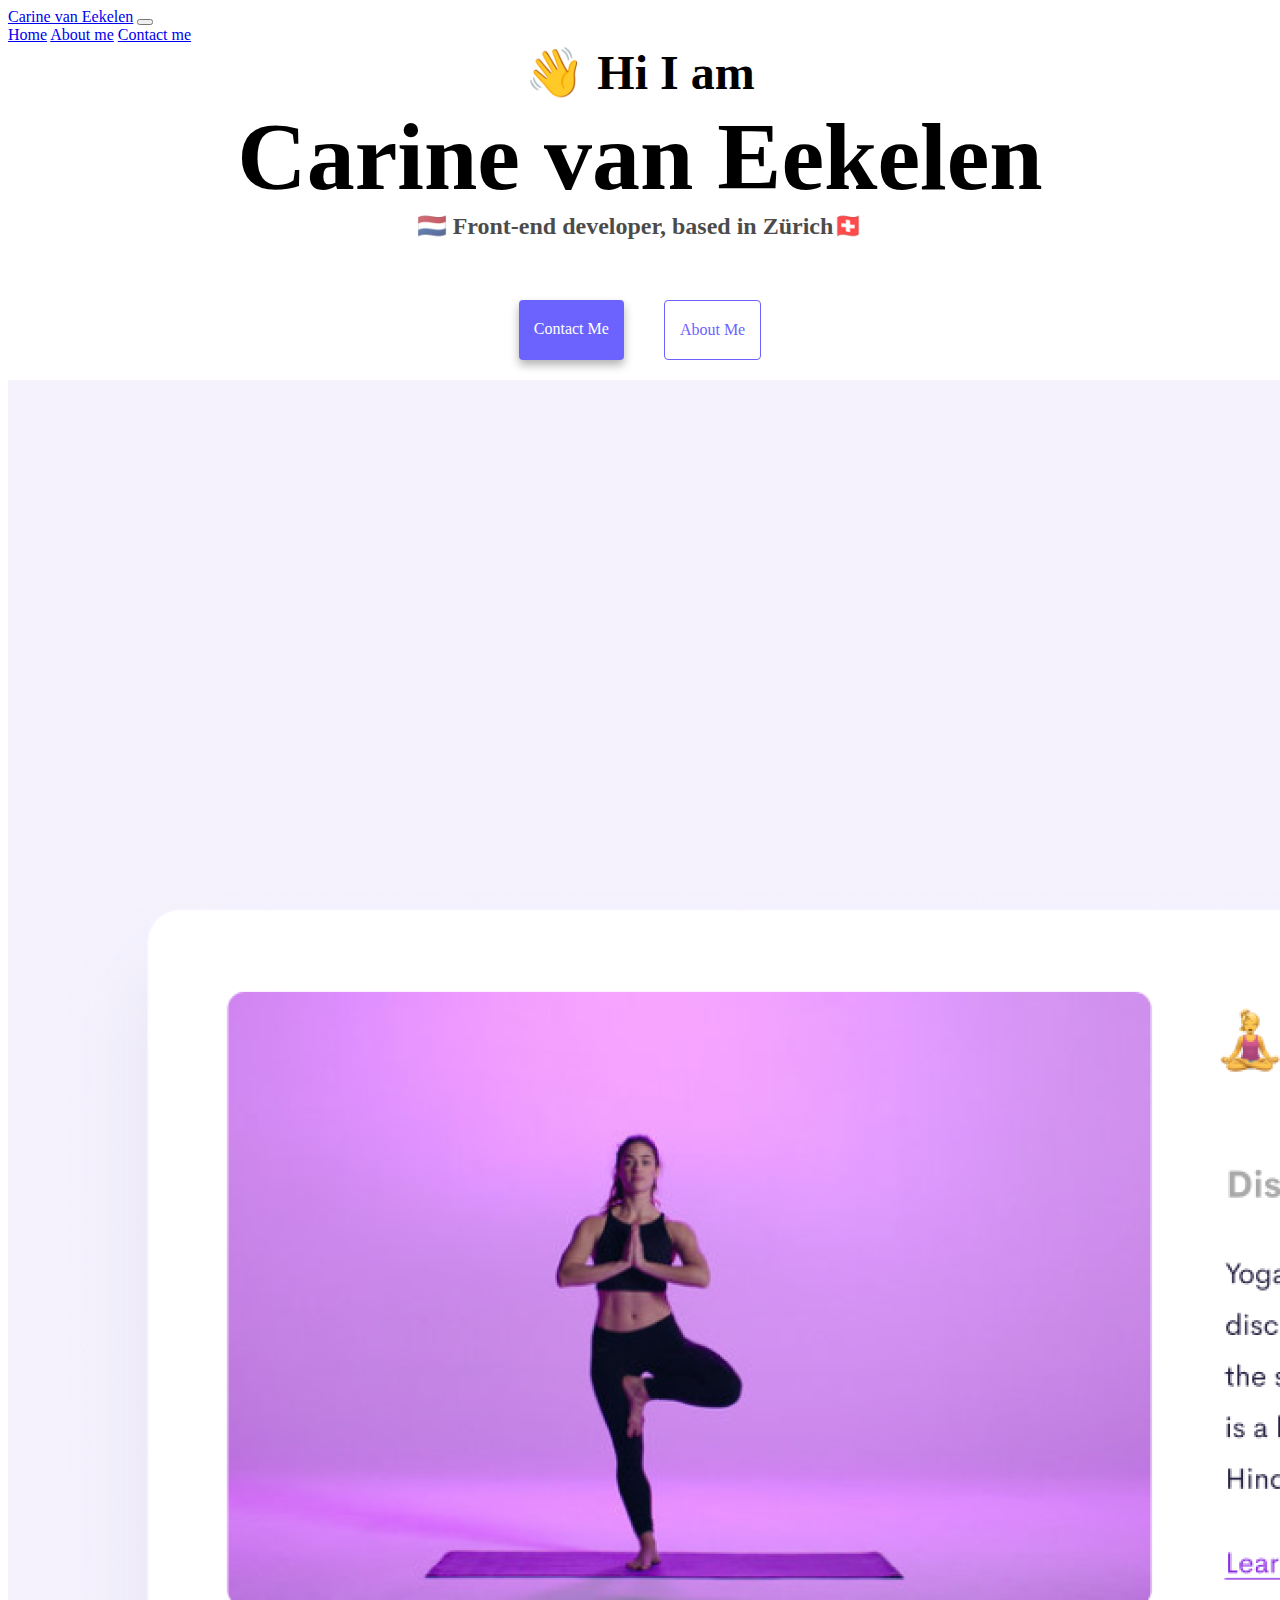
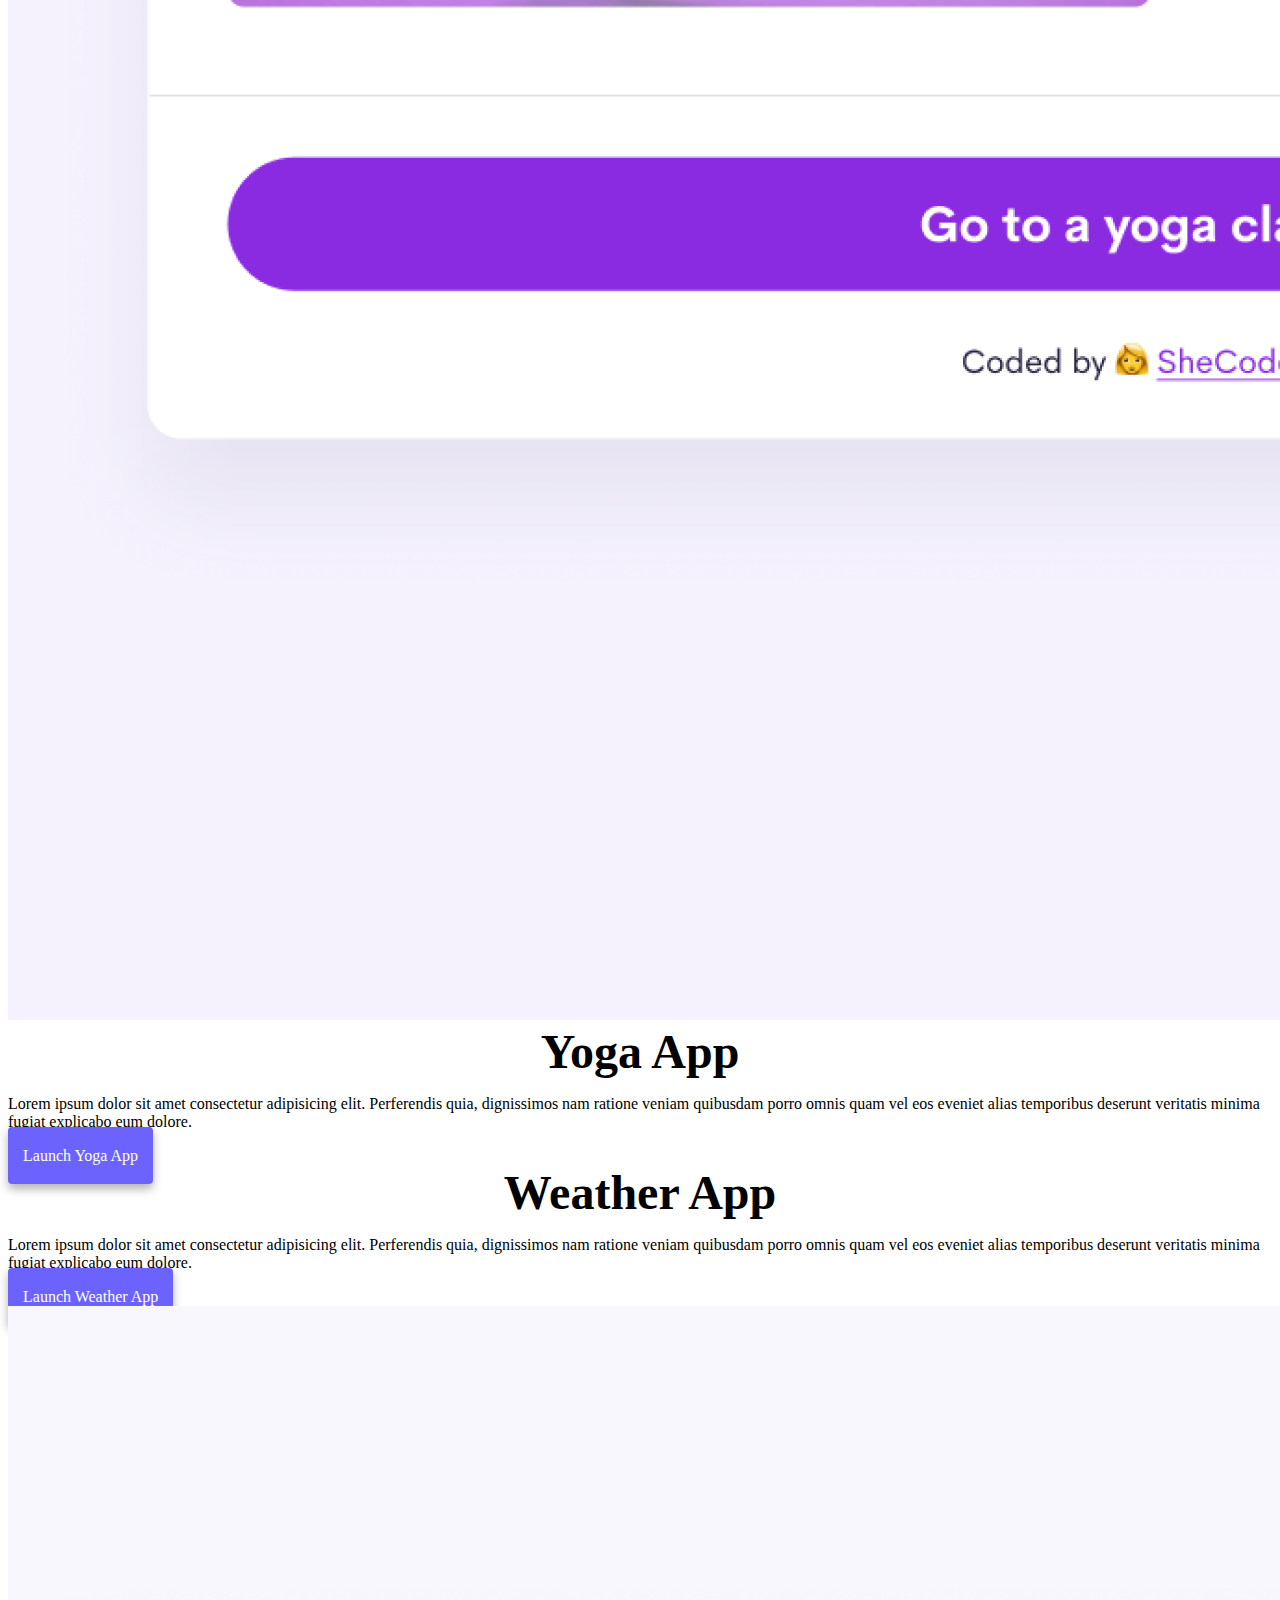
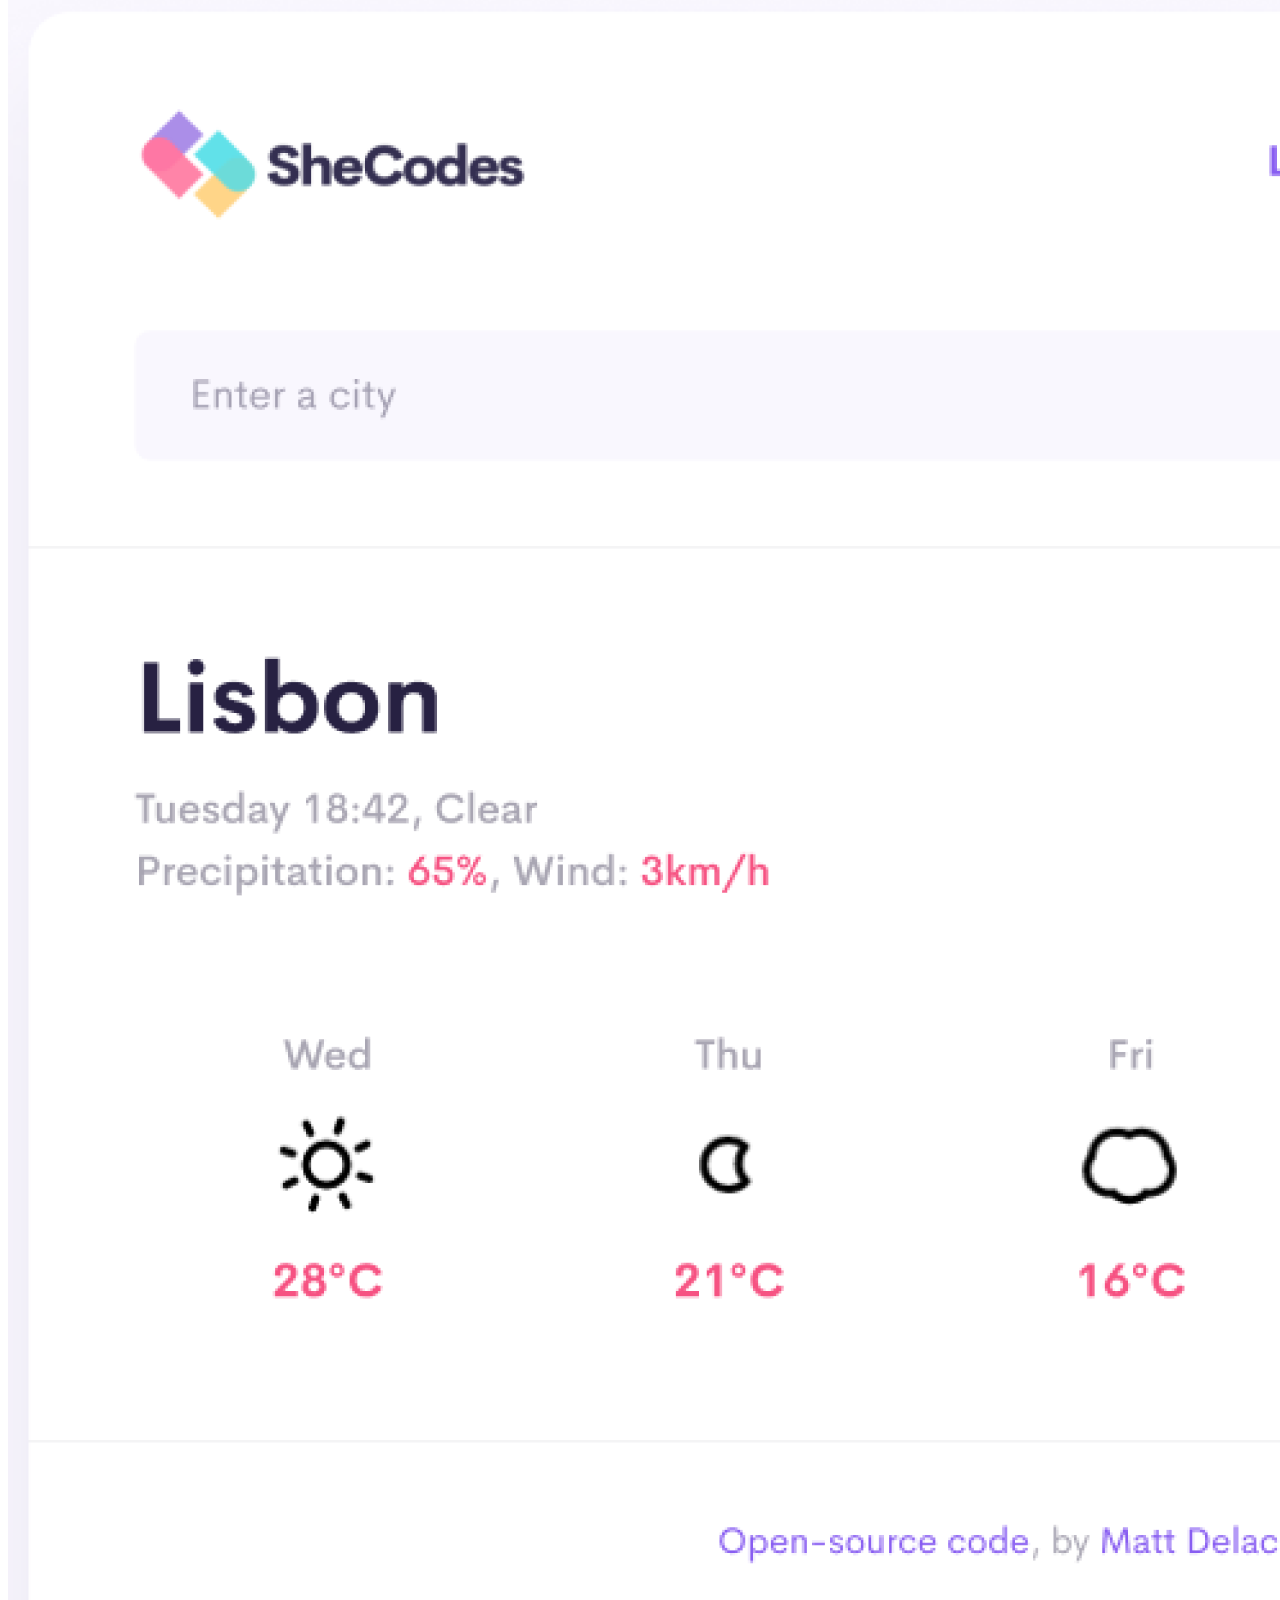
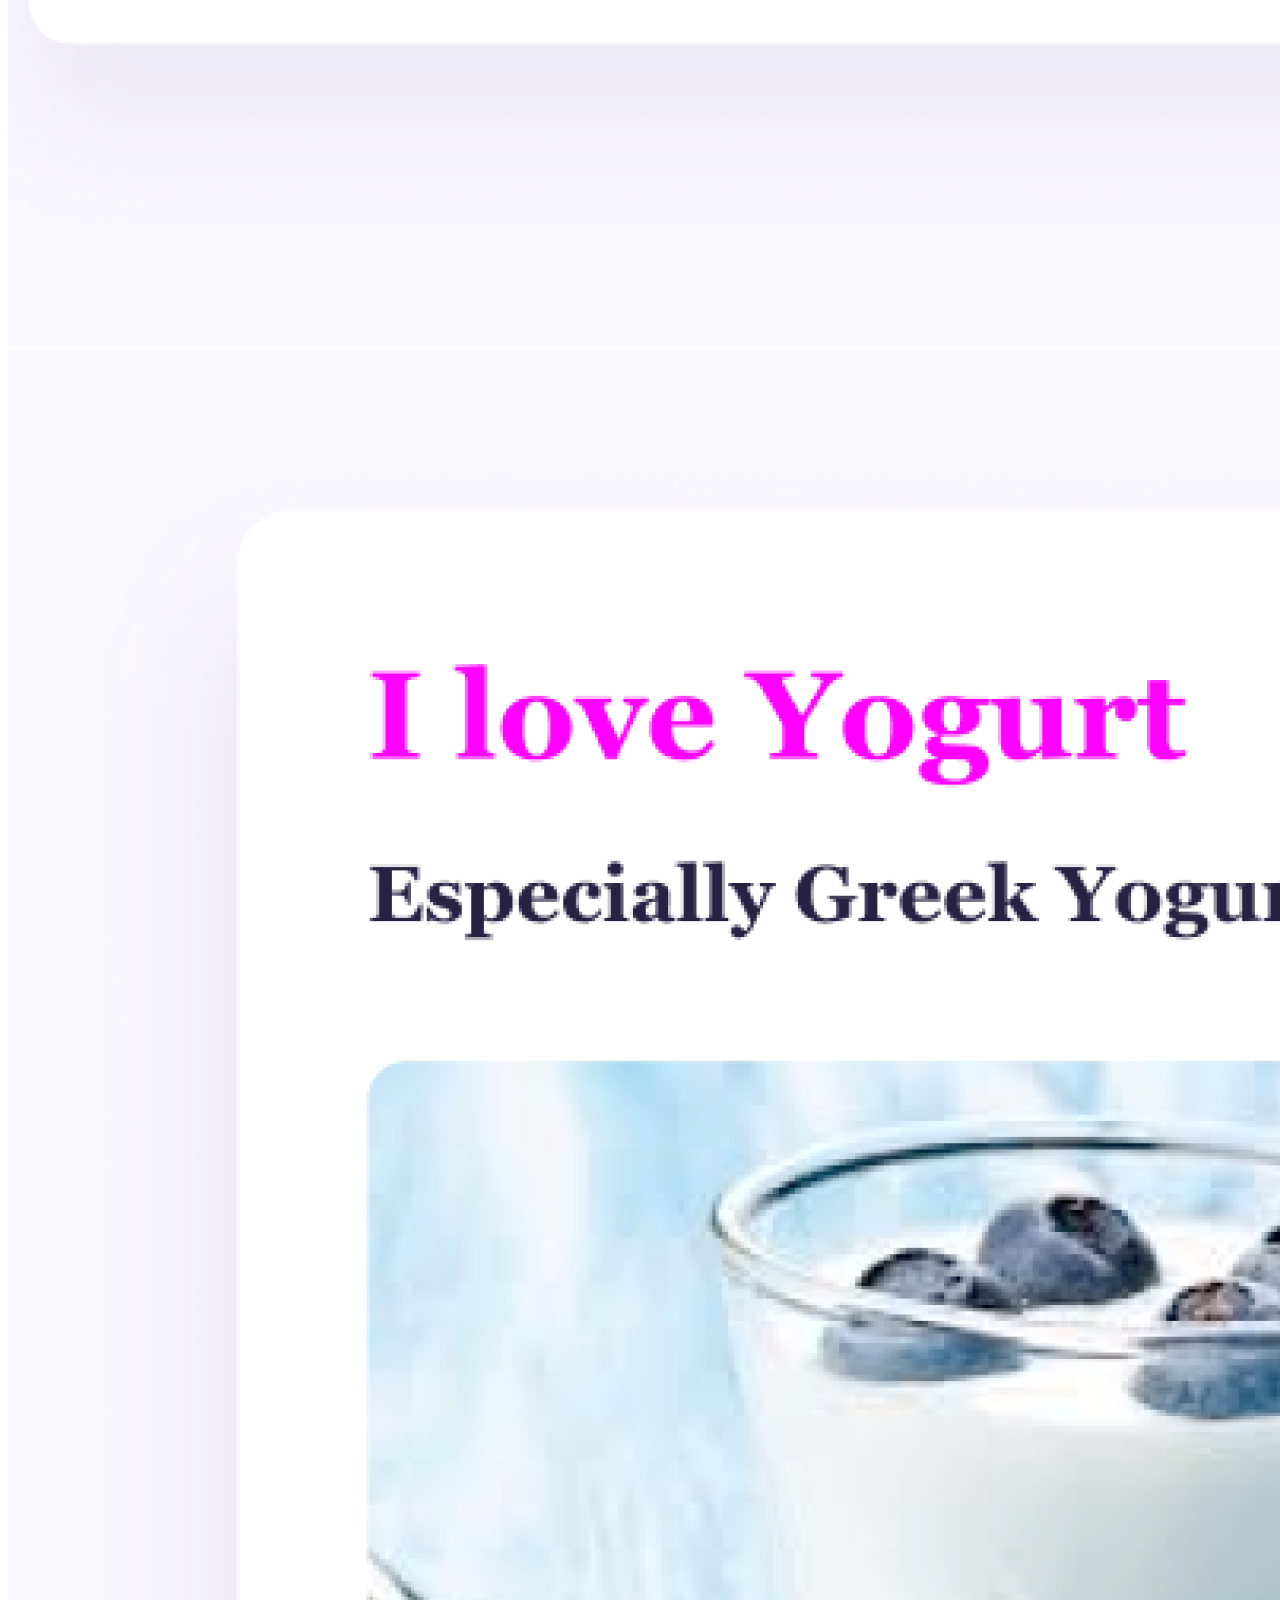
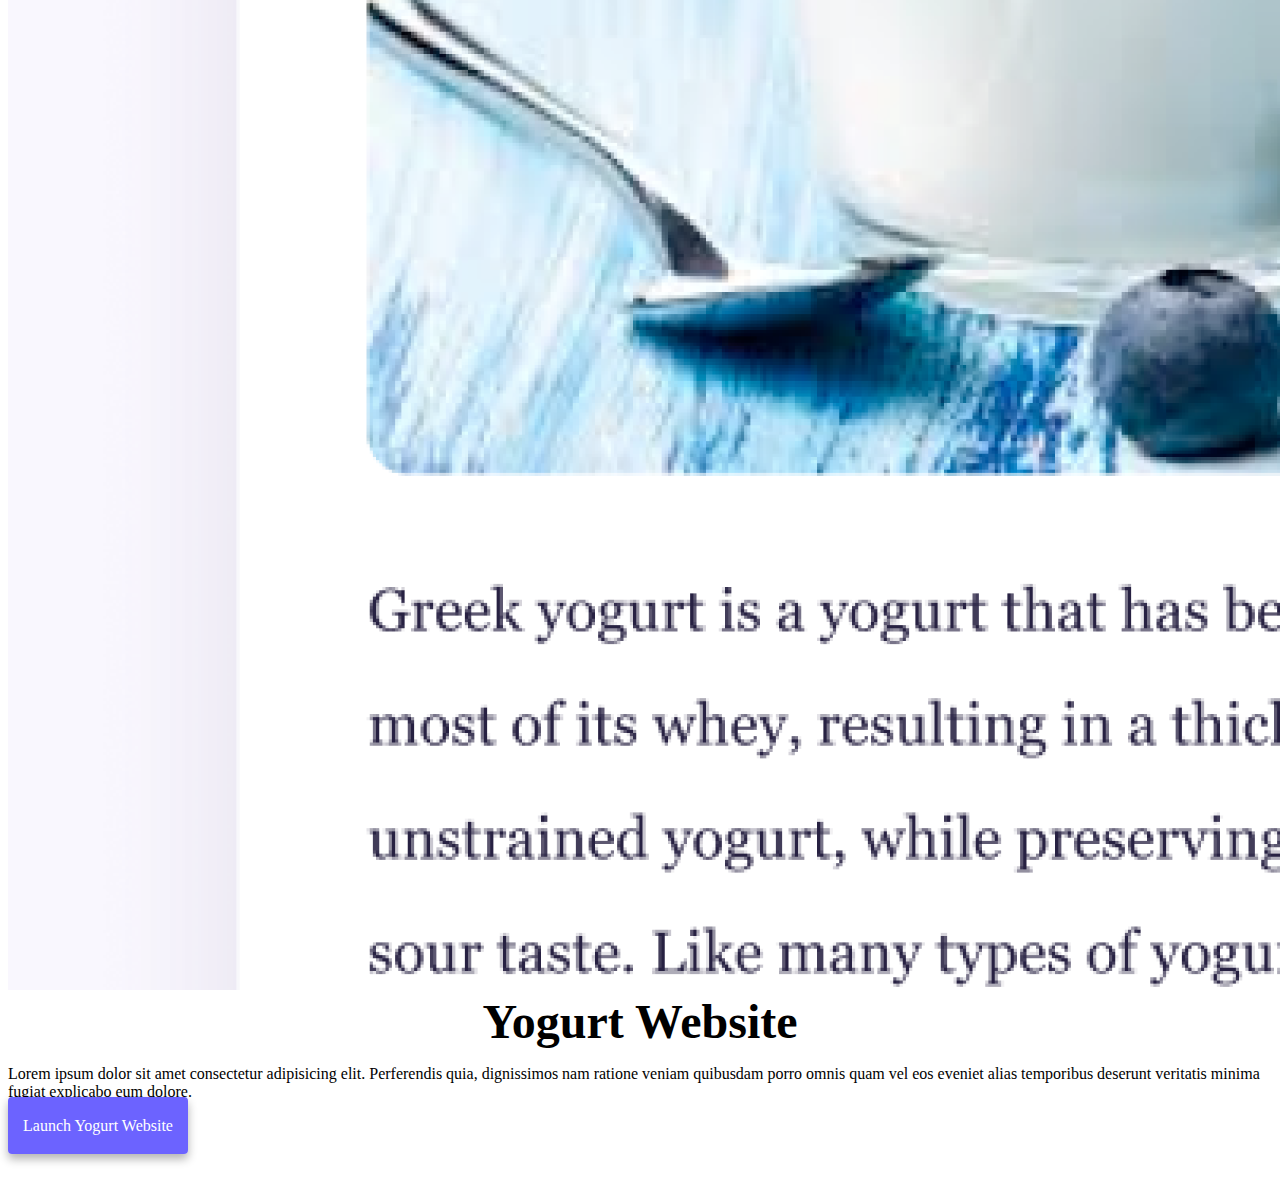
<file: index.html>
<!DOCTYPE html>
<html lang="en">

<head>
    <title>Portfolio - Carine</title>
    <meta name="description"
        content="Personal Portfolio of Carine. Student Front-end development based in Zürich" />
    <meta charset="UTF-8" />
    <meta http-equiv="X-UA-Compatible" content="IE=edge" />
    <meta name="viewport" content="width=device-width, initial-scale=1.0" />
    <link href="https://cdn.jsdelivr.net/npm/bootstrap@5.0.0-beta2/dist/css/bootstrap.min.css" rel="stylesheet"
        integrity="sha384-BmbxuPwQa2lc/FVzBcNJ7UAyJxM6wuqIj61tLrc4wSX0szH/Ev+nYRRuWlolflfl" crossorigin="anonymous" />
    <script src="https://cdn.jsdelivr.net/npm/bootstrap@5.0.0-beta2/dist/js/bootstrap.bundle.min.js"
        integrity="sha384-b5kHyXgcpbZJO/tY9Ul7kGkf1S0CWuKcCD38l8YkeH8z8QjE0GmW1gYU5S9FOnJ0"
        crossorigin="anonymous"></script>
    <link rel="stylesheet" href="style.css" />
</head>

<body>
    <nav class="navbar navbar-expand-lg navbar-light bg-light">
        <div class="container-fluid">
            <a class="navbar-brand" href="/index.html">Carine van Eekelen</a>
            <button class="navbar-toggler" type="button" data-bs-toggle="collapse" data-bs-target="#navbarNavAltMarkup"
                aria-controls="navbarNavAltMarkup" aria-expanded="false" aria-label="Toggle navigation">
                <span class="navbar-toggler-icon"></span>
            </button>
            <div class="collapse navbar-collapse" id="navbarNavAltMarkup">
                <div class="navbar-nav">
                    <a class="nav-link active" href="/index.html">Home</a>
                    <a class="nav-link" href="/about.html">About me</a>
                    <a class="nav-link" href="/about.html#contact">Contact me</a>
                </div>
            </div>
        </div>
    </nav>
    <h2 class="mt-5">👋 Hi I am</h2>
    <h1>Carine van Eekelen</h1>
    <h3>🇳🇱 Front-end developer, based in Zürich🇨🇭</h3>
    <div class="navigation-links mb-5">
        <a href="/about.html#contact" class="primary-link">Contact me</a>
        <a href="/about.html" class="secondary-link">About me</a>
    </div>
    <div class="container">
        <div class="row mt-5">
            <div class="col-6 d-none d-sm-block">
                <img src="/images/yoga.png" class="img-fluid rounded" alt="yoga website" />
            </div>
            <div class="col-6">
                <h2>Yoga App</h2>
                <p class="mt-3 mb-3">
                    Lorem ipsum dolor sit amet consectetur adipisicing elit. Perferendis
                    quia, dignissimos nam ratione veniam quibusdam porro omnis quam vel
                    eos eveniet alias temporibus deserunt veritatis minima fugiat
                    explicabo eum dolore.
                </p>
                <div class="mt-5">
                    <a href="#" class="primary-link">Launch Yoga App</a>
                </div>
            </div>
            <div class="row mt-5">
                <div class="col-6">
                    <h2>Weather App</h2>
                    <p class="mt-3 mb-3">
                        Lorem ipsum dolor sit amet consectetur adipisicing elit. Perferendis
                        quia, dignissimos nam ratione veniam quibusdam porro omnis quam vel
                        eos eveniet alias temporibus deserunt veritatis minima fugiat
                        explicabo eum dolore.
                    </p>
                    <div class="mt-5">
                        <a href="#" class="primary-link">Launch Weather App</a>
                    </div>
                </div>
                <div class="col-6 d-none d-sm-block">
                    <img src="/images/weather.png" class="img-fluid rounded" alt="weather website" />
                </div>
            </div>
            <div class="row mt-5">
                <div class="col-6 d-none d-sm-block">
                    <img src="/images/yogurt.png" class="img-fluid rounded" alt="yogurt website" />
                </div>
                <div class="col-6">
                    <h2>Yogurt Website</h2>
                    <p class="mt-3 mb-3">
                        Lorem ipsum dolor sit amet consectetur adipisicing elit. Perferendis
                        quia, dignissimos nam ratione veniam quibusdam porro omnis quam vel
                        eos eveniet alias temporibus deserunt veritatis minima fugiat
                        explicabo eum dolore.
                    </p>
                    <div class="mt-5">
                        <a href="#" class="primary-link">Launch Yogurt Website</a>
                    </div>
                </div>
            </div>
        </div>
</body>

</html>
</file>
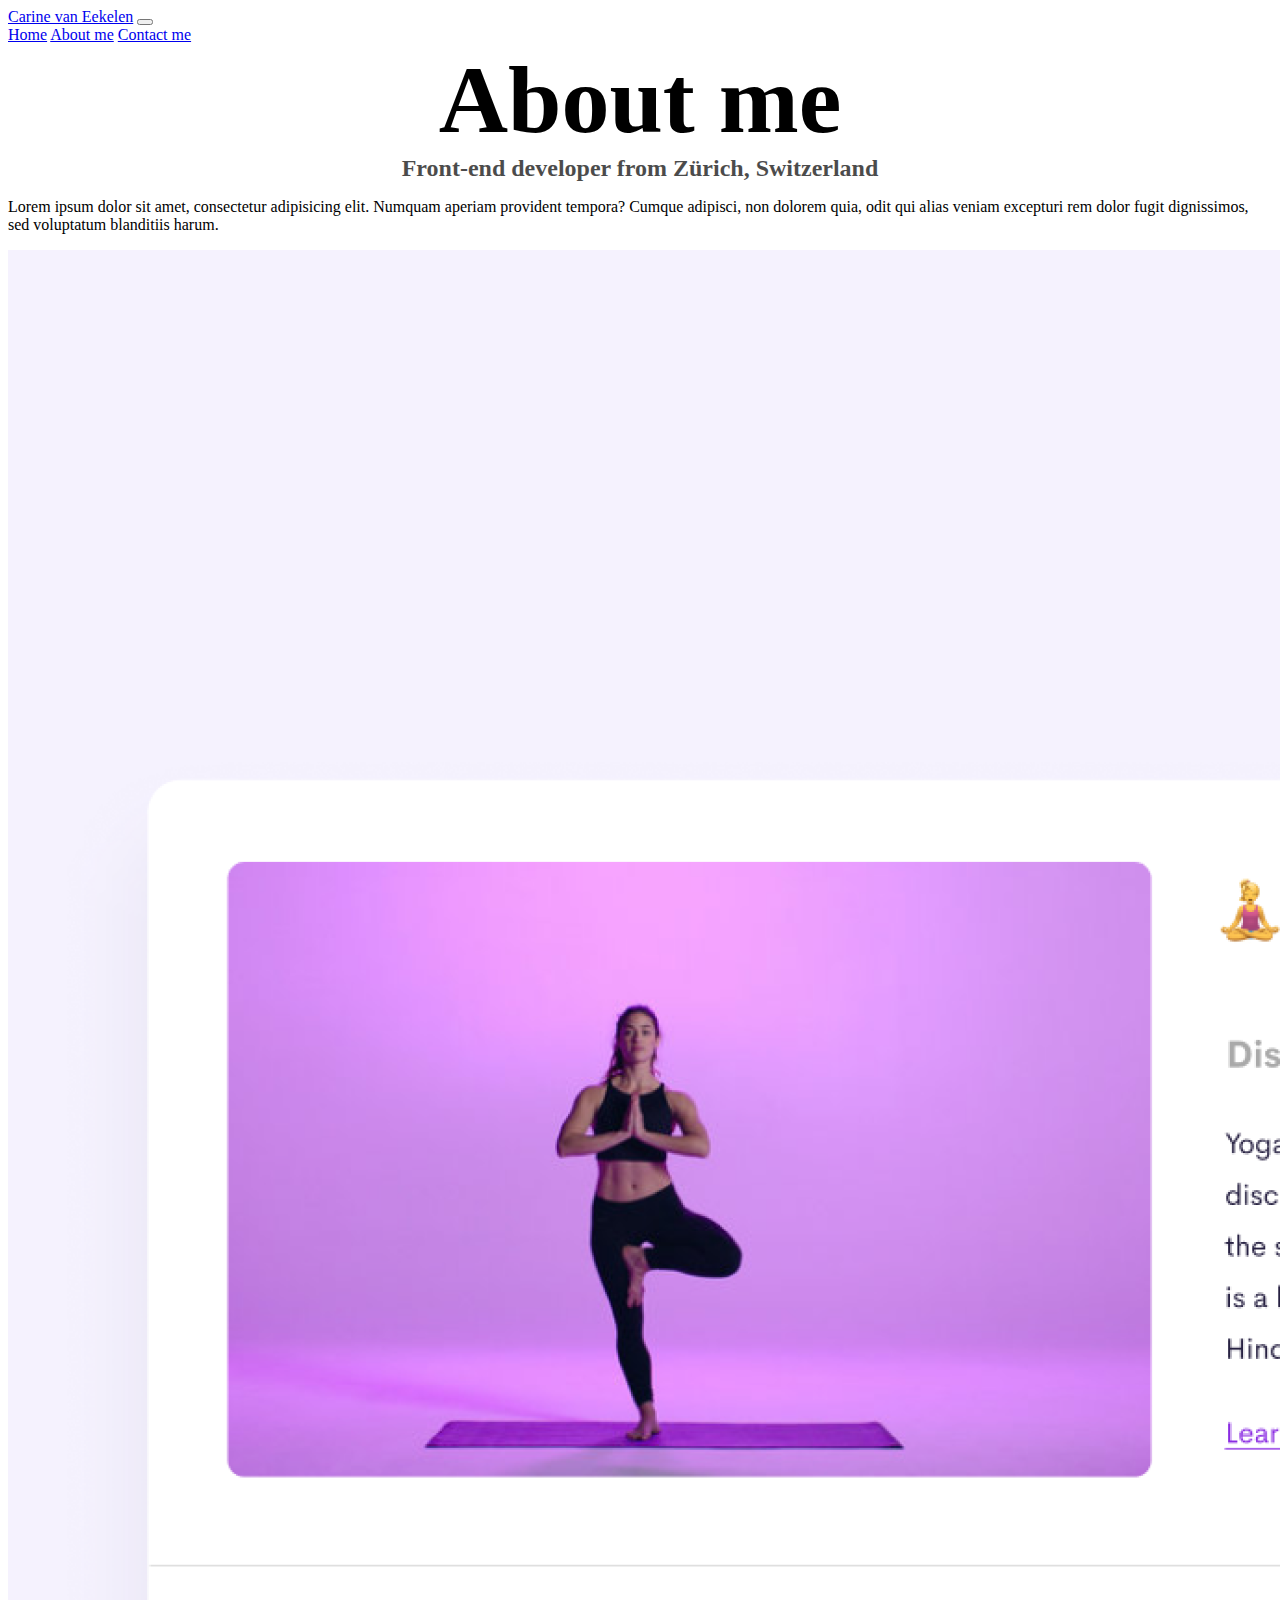
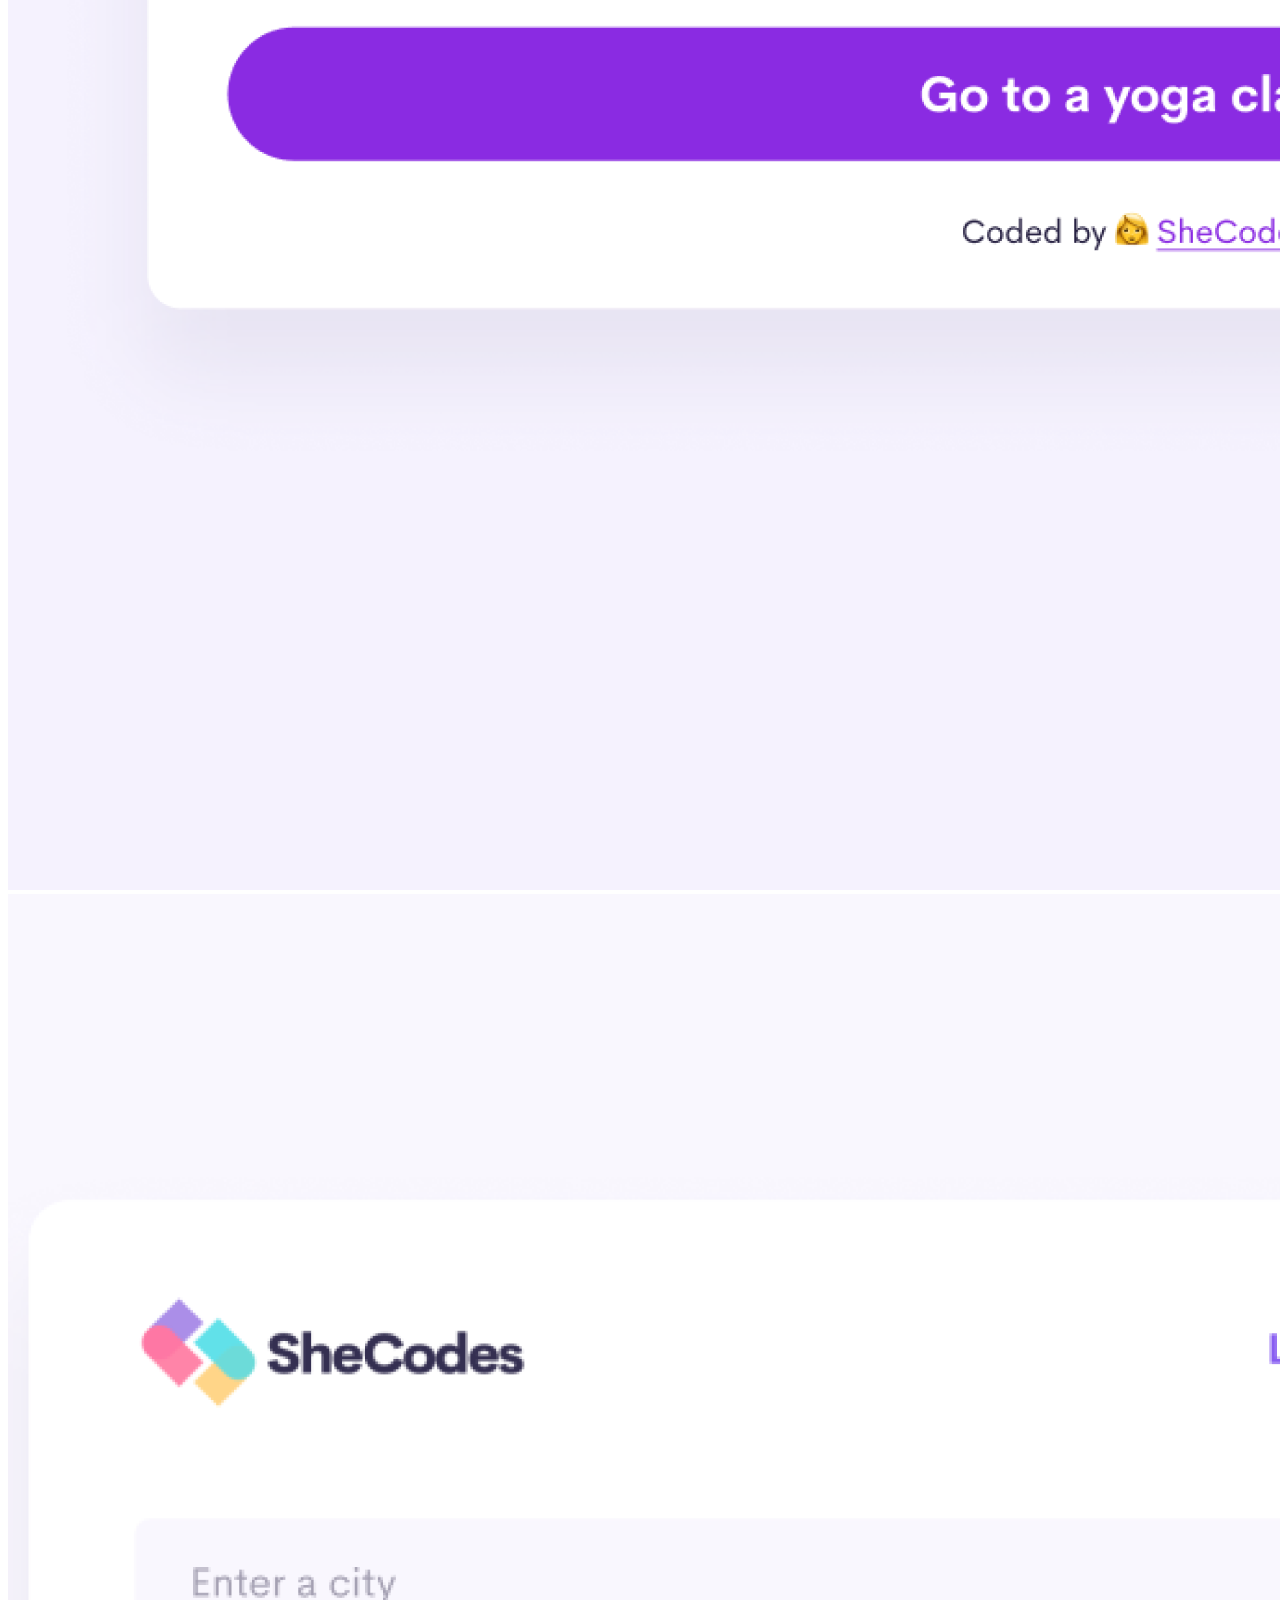
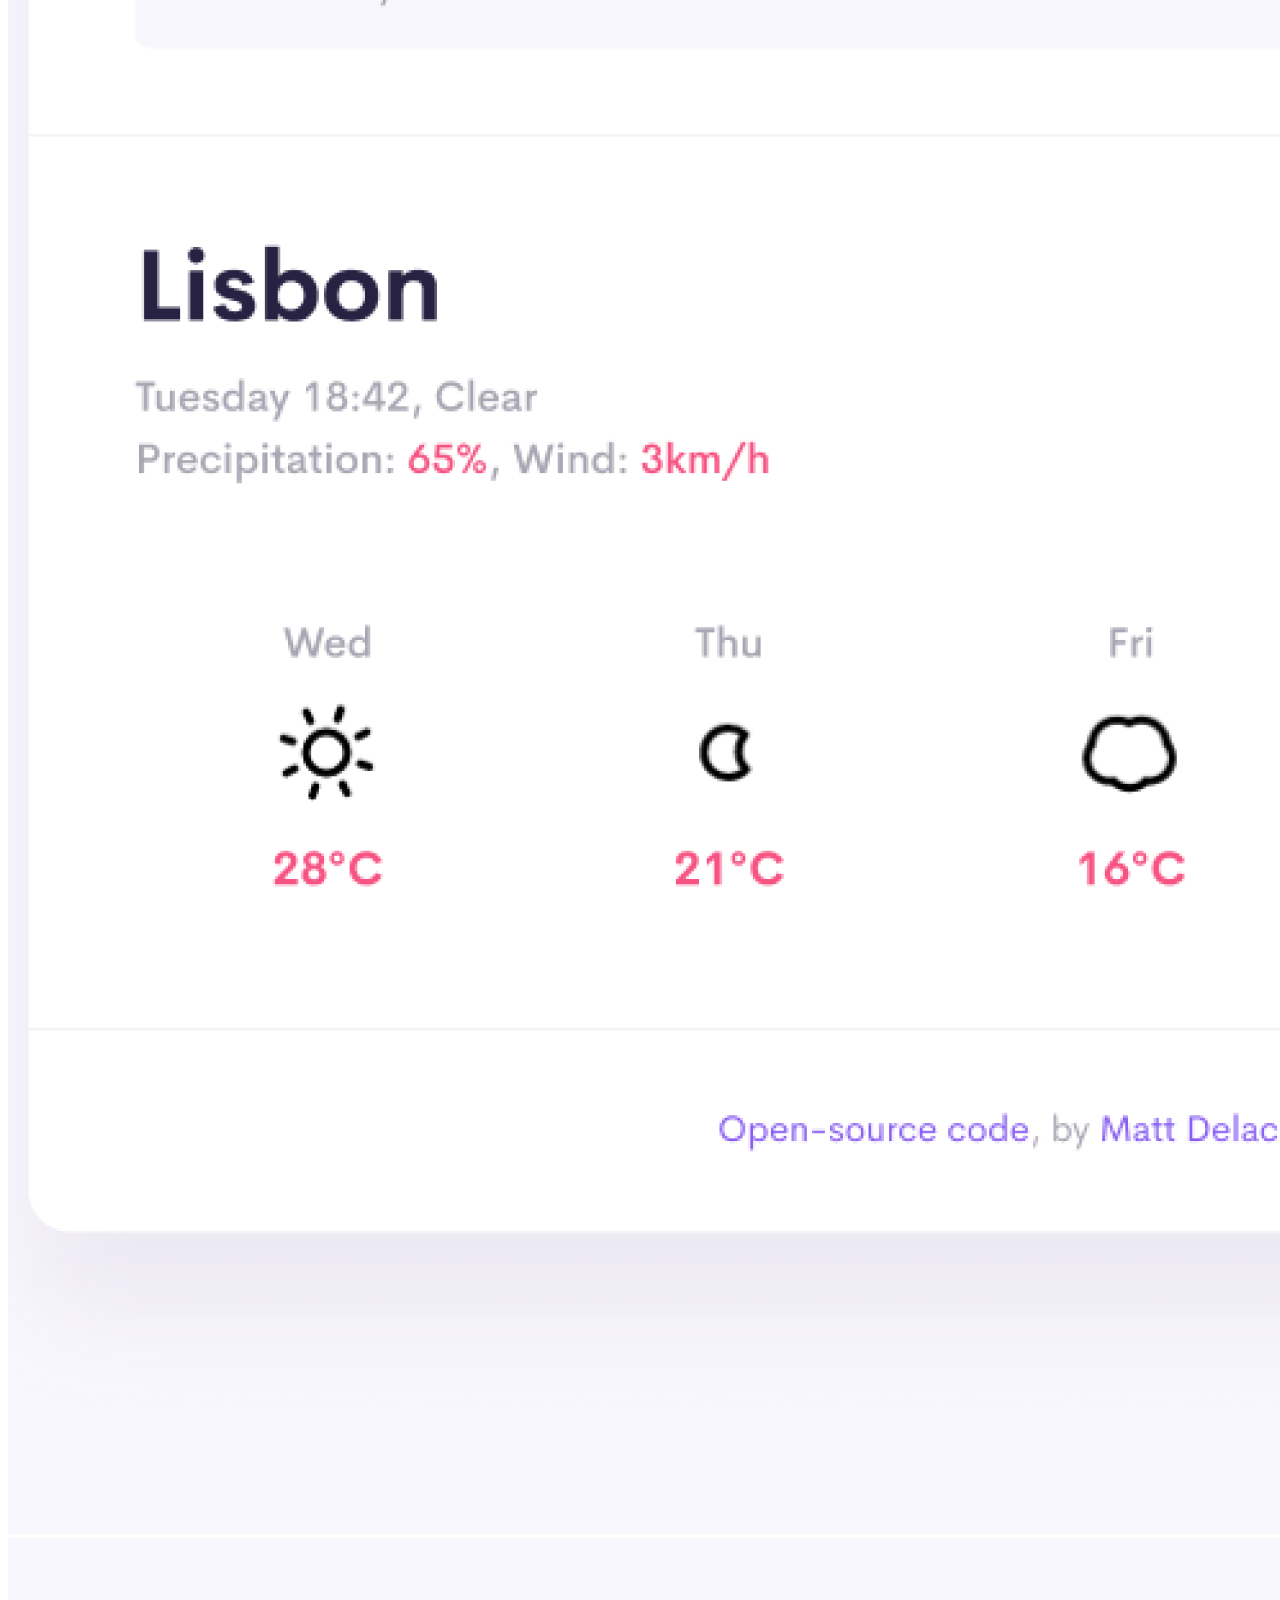
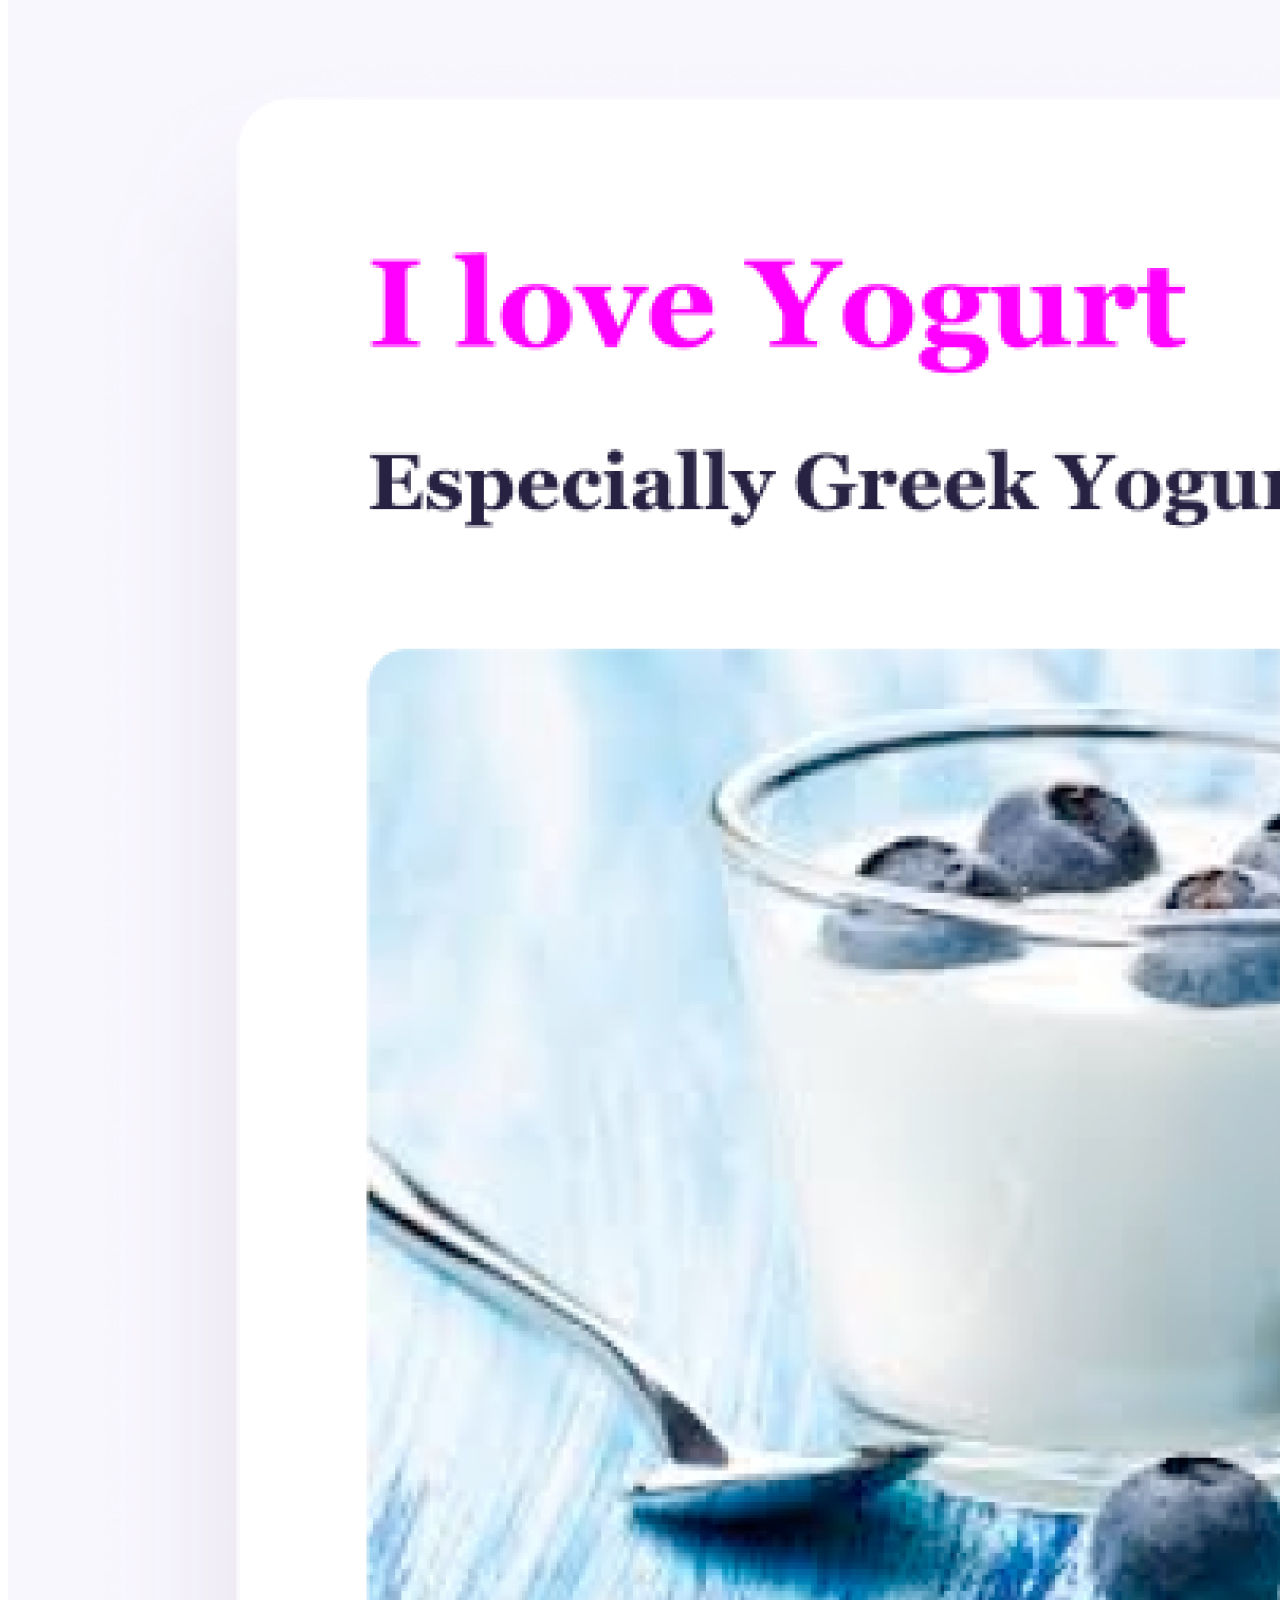
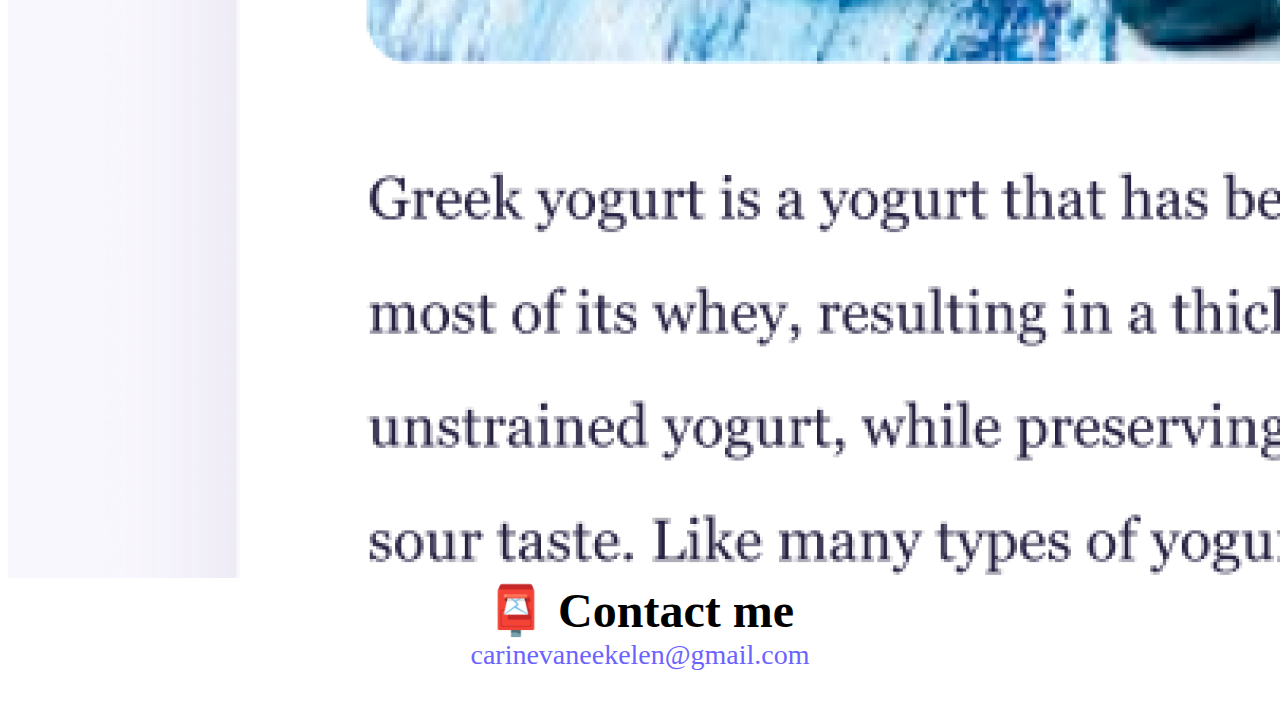
<file: about.html>
<!DOCTYPE html>
<html lang="en">

<head>
    <title>About me - Carine</title>
    <meta name="description" content="Personal Portfolio of Carine. Student Front-end development based in Zürich" />
    <meta charset="UTF-8" />
    <meta http-equiv="X-UA-Compatible" content="IE=edge" />
    <meta name="viewport" content="width=device-width, initial-scale=1.0" />
    <link href="https://cdn.jsdelivr.net/npm/bootstrap@5.0.0-beta2/dist/css/bootstrap.min.css" rel="stylesheet"
        integrity="sha384-BmbxuPwQa2lc/FVzBcNJ7UAyJxM6wuqIj61tLrc4wSX0szH/Ev+nYRRuWlolflfl" crossorigin="anonymous" />
    <script src="https://cdn.jsdelivr.net/npm/bootstrap@5.0.0-beta2/dist/js/bootstrap.bundle.min.js"
        integrity="sha384-b5kHyXgcpbZJO/tY9Ul7kGkf1S0CWuKcCD38l8YkeH8z8QjE0GmW1gYU5S9FOnJ0"
        crossorigin="anonymous"></script>
    <link rel="stylesheet" href="style.css" />
</head>

<body>
    <nav class="navbar navbar-expand-lg navbar-light bg-light">
        <div class="container-fluid">
            <a class="navbar-brand" href="/index.html">Carine van Eekelen</a>
            <button class="navbar-toggler" type="button" data-bs-toggle="collapse" data-bs-target="#navbarNavAltMarkup"
                aria-controls="navbarNavAltMarkup" aria-expanded="false" aria-label="Toggle navigation">
                <span class="navbar-toggler-icon"></span>
            </button>
            <div class="collapse navbar-collapse" id="navbarNavAltMarkup">
                <div class="navbar-nav">
                    <a class="nav-link" href="/index.html">Home</a>
                    <a class="nav-link active" href="/about.html">About me</a>
                    <a class="nav-link" href="/about.html#contact">Contact me</a>
                </div>
            </div>
        </div>
    </nav>
    <h1 class="mt-5">About me</h1>
    <h3>Front-end developer from Zürich, Switzerland</h3>
    <div class="text-center mt-5 ms-2 me-2">
        <p>
            Lorem ipsum dolor sit amet, consectetur adipisicing elit. Numquam
            aperiam provident tempora? Cumque adipisci, non dolorem quia, odit qui
            alias veniam excepturi rem dolor fugit dignissimos, sed voluptatum
            blanditiis harum.
        </p>
    </div>
    <div class="container">
        <div class="row">
            <div class="col-sm-4">
                <img src="/images/yoga.png" class="img-fluid p-2 shadow rounded" alt="yoga website" />
            </div>
            <div class="col-sm-4">
                <img src="/images/weather.png" class="img-fluid p-2 shadow rounded" alt="weather website" />
            </div>
            <div class="col-sm-4">
                <img src="/images/yogurt.png" class="img-fluid p-2 shadow rounded" alt="yogurt website" />
            </div>
        </div>
    </div>
    <div id="contact" class="my-5">
        <h2>📮 Contact me</h2>
        <a href="mailto:carinevaneekelen@gmail.com" class="email-link">carinevaneekelen@gmail.com</a>
    </div>
</body>

</html>
</file>
<file: style.css>
:root {
  --primary-color: #6c63ff;
  --secondary-color: #f5f2fe;
  --box-shadow: 0 5px 10px rgba(0, 0, 0, 0.3);
}

body {
  margin-bottom: 50px;
}

h1,
h2,
h3 {
  text-align: center;
  margin: 0;
}

h1 {
  font-size: 96px;
}

h2 {
  font-size: 48px;
}

h3 {
  font-size: 24px;
  opacity: 0.7;
}

.primary-link {
  border-radius: 4px;
  padding: 20px 15px;
  text-decoration: none;
  text-transform: capitalize;
  background: var(--primary-color);
  box-shadow: var(--box-shadow);
  color: white;
}

.secondary-link {
  border-radius: 4px;
  padding: 20px 15px;
  text-decoration: none;
  text-transform: capitalize;
  color: var(--primary-color);
  border: 1px solid var(--primary-color);
}

.navigation-links {
  display: flex;
  margin-top: 40px;
  justify-content: center;
}

.navigation-links a {
  margin: 20px;
  border-radius: 4px;
  padding: 20px 15px;
  text-decoration: none;
  text-transform: capitalize;
}

.homepage-link {
  color: var(--primary-color);
  text-align: center;
  display: block;
}

.email-link {
  display: flex;
  justify-content: center;
  color: var(--primary-color);
  font-size: 28px;
  text-decoration: none;
}

.email-link:hover {
  text-decoration: underline;
}

@media (max-width: 576px) {
  div {
    display: block;
    margin: auto;
    text-align: center;
  }

  .primary-link {
    display: block;
    text-align: center;
  }

  h1 {
    font-size: 48px;
  }

  h2 {
    font-size: 32px;
  }
}
</file>
